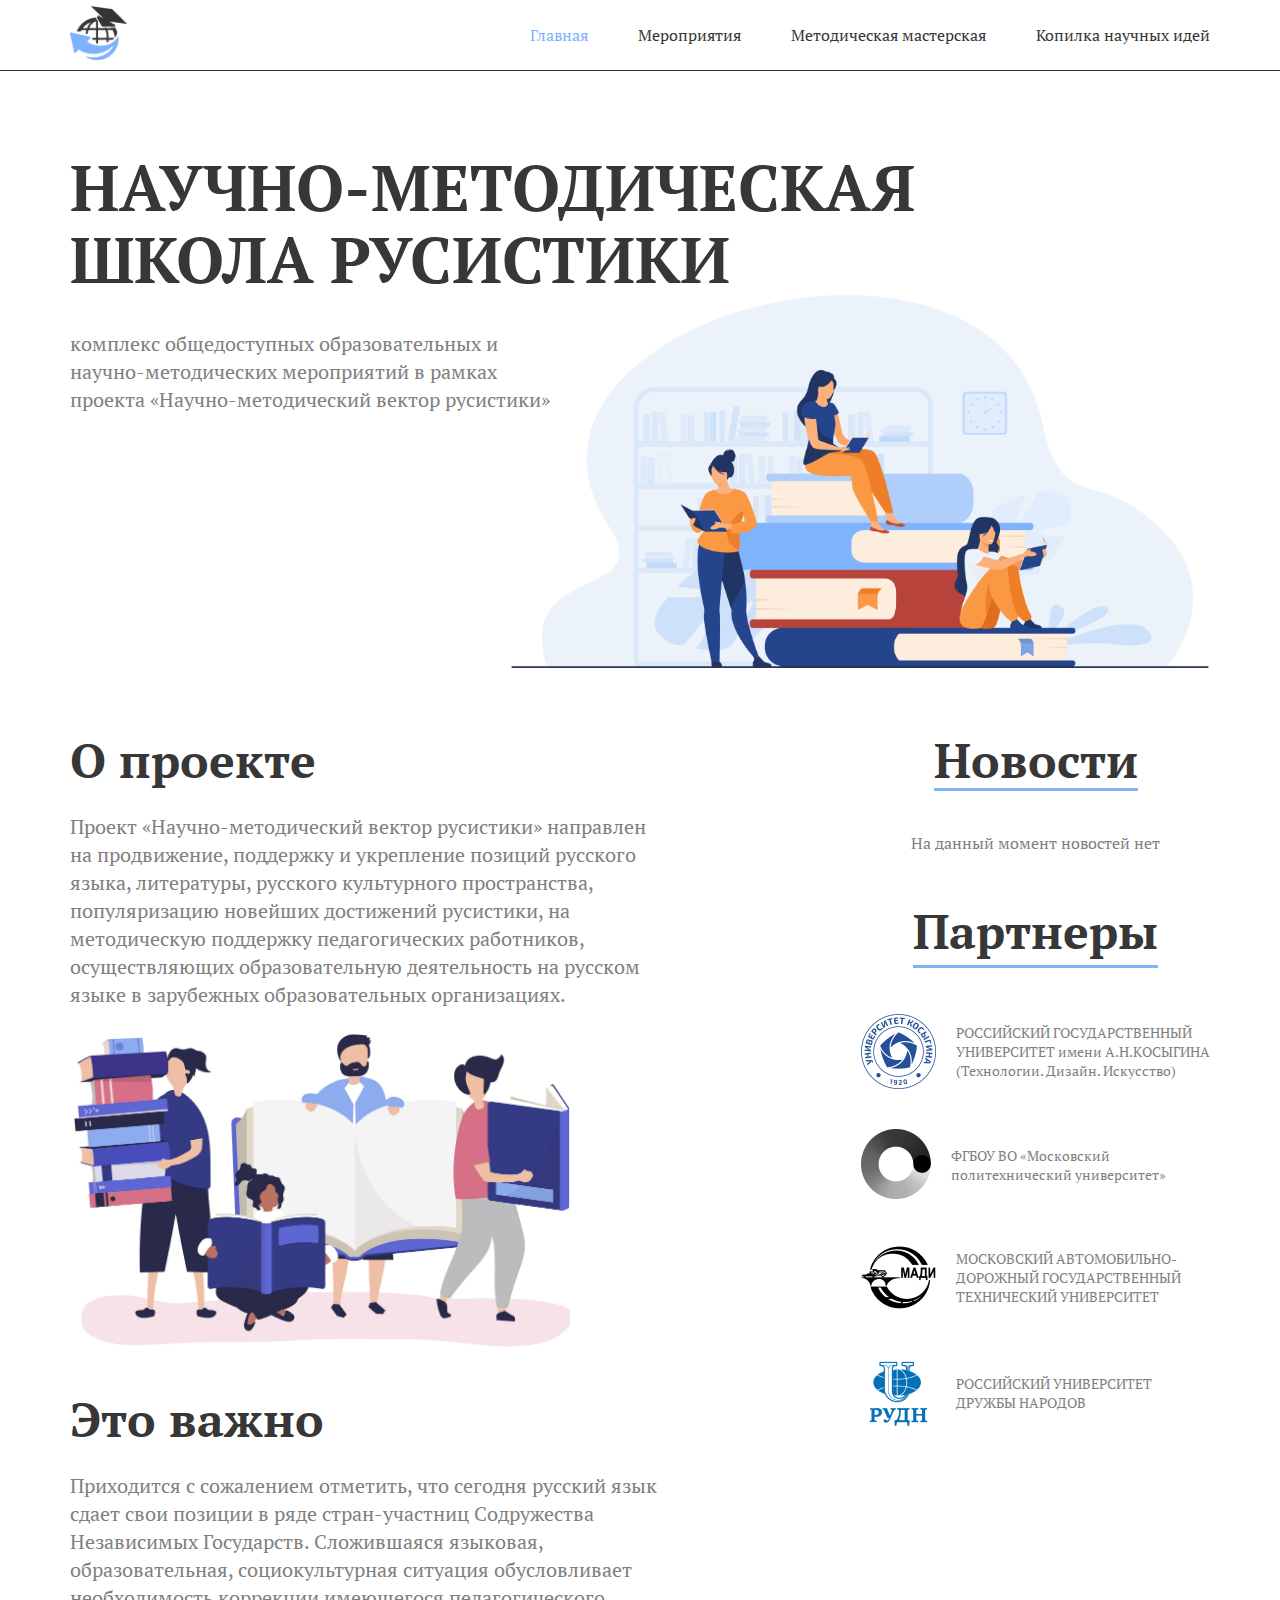
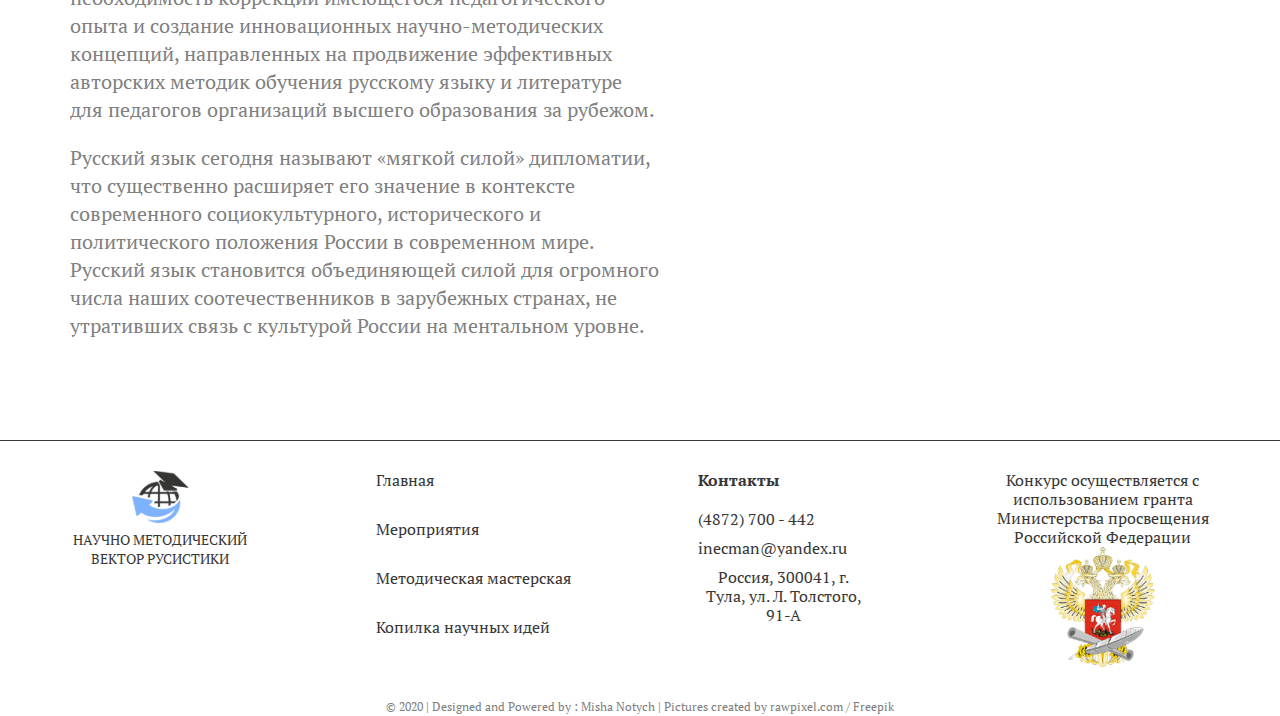
<file: index.html>
<!DOCTYPE html>
<html lang="ru">

<head>
	<meta charset="UTF-8">
	<meta name="viewport" content="width=device-width, initial-scale=1.0">
	<meta http-equiv="X-UA-Compatible" content="ie=edge">
	<title>Document</title>
	<link href="https://fonts.googleapis.com/css2?family=PT+Serif:wght@400;700&display=swap" rel="stylesheet">
	<link rel="stylesheet" href="css/normalize.css">
	<link rel="stylesheet" href="css/style.css">
	<link rel="stylesheet" href="css/media.css">

</head>

<body>

	<div class="wrapper">

		<div class="content">
			<header class="header">
				<div class="container">
					<div class="header__inner">
						<a href="#" class="header__logo"><img class="header__img" src="images/logo.png" alt="logo" width="57px"></a>
						<ul class="header__menu">
							<li class="header__item"><a href="#" class="header__link header__link--active">Главная</a></li>
							<li class="header__item"><a href="events.html" class="header__link" target="_self">Мероприятия</a></li>
							<li class="header__item"><a href="workshop.html" class="header__link">Методическая мастерская</a></li>
							<li class="header__item"><a href="ideas.html" class="header__link">Копилка научных идей</a></li>
						</ul>
						<div class="header__burger">
							<div class="header__line"></div>
						</div>
					</div>
				</div>
			</header>

			<section class="main-screen">
				<div class="container">
					<div class="main-screen__inner">
						<div class="main-screen__title main-title">
							НАУЧНО-МЕТОДИЧЕСКАЯ ШКОЛА РУСИСТИКИ
						</div>
						<div class="main-screen__text">
							комплекс общедоступных образовательных и научно-методических мероприятий в рамках проекта «Научно-методический вектор русистики»
						</div>
						<div class="main-screen__wrapper">
							<img class="main-screen__img" src="images/main.png">
						</div>

					</div>
				</div>
			</section>


			<section class="page">
				<div class="container">
					<div class="page__inner">
						<section class="about">
							<div class="about__title title">О проекте</div>
							<div class="about__text">
								Проект «Научно-методический вектор русистики» направлен на
								продвижение, поддержку и укрепление позиций русского языка, литературы,
								русского культурного пространства, популяризацию новейших достижений
								русистики, на методическую поддержку педагогических работников,
								осуществляющих образовательную деятельность на русском языке в
								зарубежных образовательных организациях.
							</div>
							<div class="about__wrapper">
								<img class="about__img" src="images/about.jpg">
							</div>
							<div class="about__title title">Это важно</div>
							<div class="about__text">
								<p class="about__paragraph">
									Приходится с сожалением отметить, что сегодня русский язык сдает
									свои позиции в ряде стран-участниц Содружества Независимых Государств.
									Сложившаяся языковая, образовательная, социокультурная ситуация
									обусловливает необходимость коррекции имеющегося педагогического
									опыта и создание инновационных научно-методических концепций,
									направленных на продвижение эффективных авторских методик обучения
									русскому языку и литературе для педагогов организаций высшего
									образования за рубежом.
								</p>
								<p class="about__paragraph">
									Русский язык сегодня называют «мягкой силой» дипломатии, что
									существенно расширяет его значение в контексте современного
									социокультурного, исторического и политического положения России в
									современном мире. Русский язык становится объединяющей силой для
									огромного числа наших соотечественников в зарубежных странах, не
									утративших связь с культурой России на ментальном уровне.
								</p>
							</div>
						</section>
						<aside class="aside">
							<section class="news">
								<span class="news__title title">Новости</span>
								<div class="news__wrapper">

									<div class="news__empty">На данный момент новостей нет</div>

									<div class="news__item">
										<div class="news__info">
											Lorem ipsum dolor sit amet, consectetur adipiscing elit
										</div>
										<div class="news__date">28.11.2020</div>
									</div>
								</div>
							</section>
							<section class="partners">
								<div class="partners__title title">Партнеры</div>
								<div class="partners__wrapper">
									<a class="partners__item" href="https://kosygin-rgu.ru/" target="_blank">
										<img class="partners__img" src="images/kosygin.png">
										<span class="partners__info">
											РОССИЙСКИЙ ГОСУДАРСТВЕННЫЙ
											УНИВЕРСИТЕТ имени А.Н.КОСЫГИНА
											(Технологии. Дизайн. Искусство)
										</span>
									</a>
									<a class="partners__item" href="https://new.mospolytech.ru/" target="_blank">
										<img class="partners__img" src="images/polyteh.png">
										<span class="partners__info">
											ФГБОУ ВО «Московский политехнический университет»
										</span>
									</a>
									<a class="partners__item" href="http://www.madi.ru/" target="_blank">
										<img class="partners__img" src="images/madi.png">
										<span class="partners__info">
											МОСКОВСКИЙ АВТОМОБИЛЬНО-ДОРОЖНЫЙ ГОСУДАРСТВЕННЫЙ ТЕХНИЧЕСКИЙ УНИВЕРСИТЕТ
										</span>
									</a>
									<a class="partners__item" href="http://www.rudn.ru/" target="_blank">
										<img class="partners__img" src="images/rudn.png">
										<span class="partners__info">
											РОССИЙСКИЙ УНИВЕРСИТЕТ ДРУЖБЫ НАРОДОВ
										</span>
									</a>
								</div>
							</section>
						</aside>
					</div>
				</div>
			</section>


		</div>

		<footer class="footer">
			<div class="container">
				<div class="footer__inner">
					<a class="footer__logo" href="#">
						<img class="footer__img" src="images/logo.svg">
						<div class="footer__info">
							НАУЧНО МЕТОДИЧЕСКИЙ ВЕКТОР РУСИСТИКИ
						</div>
					</a>
					<ul class="footer__menu">
						<li class="footer__item"><a href="#" class="footer__link">Главная</a></li>
						<li class="footer__item"><a href="events.html" class="footer__link">Мероприятия</a></li>
						<li class="footer__item"><a href="workshop.html" class="footer__link">Методическая мастерская</a></li>
						<li class="footer__item"><a href="ideas.html" class="footer__link">Копилка научных идей</a></li>
					</ul>

					<div class="footer__contacts">
						<div class="footer__title">Контакты</div>
						<a class="footer__phone" href="tel:4872700-442">(4872) 700 - 442</a>
						<a class="footer__mail" href="mailto:inecman@yandex.ru">inecman@yandex.ru</a>
						<span class="footer__adress">Россия, 300041, г. Тула, ул. Л. Толстого, 91-А</span>
					</div>

					<a class="footer__sponsor" href="https://edu.gov.ru/" target="_blank">
						<div class="footer__sponsor-name">
							Конкурс осуществляется с
							использованием гранта Министерства
							просвещения Российской Федерации
						</div>
						<img class="footer__img" src="images/gerb.png">
					</a>
				</div>
				<div class="footer__copy">
					© 2020 | Designed and Powered by : Misha Notych | Pictures created <a class="footer__copy-link" href="http://www.freepik.com" target="_blank">by rawpixel.com / Freepik</a>
				</div>
			</div>
		</footer>

	</div>



	<script src="https://ajax.googleapis.com/ajax/libs/jquery/3.5.1/jquery.min.js"></script>
	<script src="js/script.js"></script>
</body>

</html>
</file>
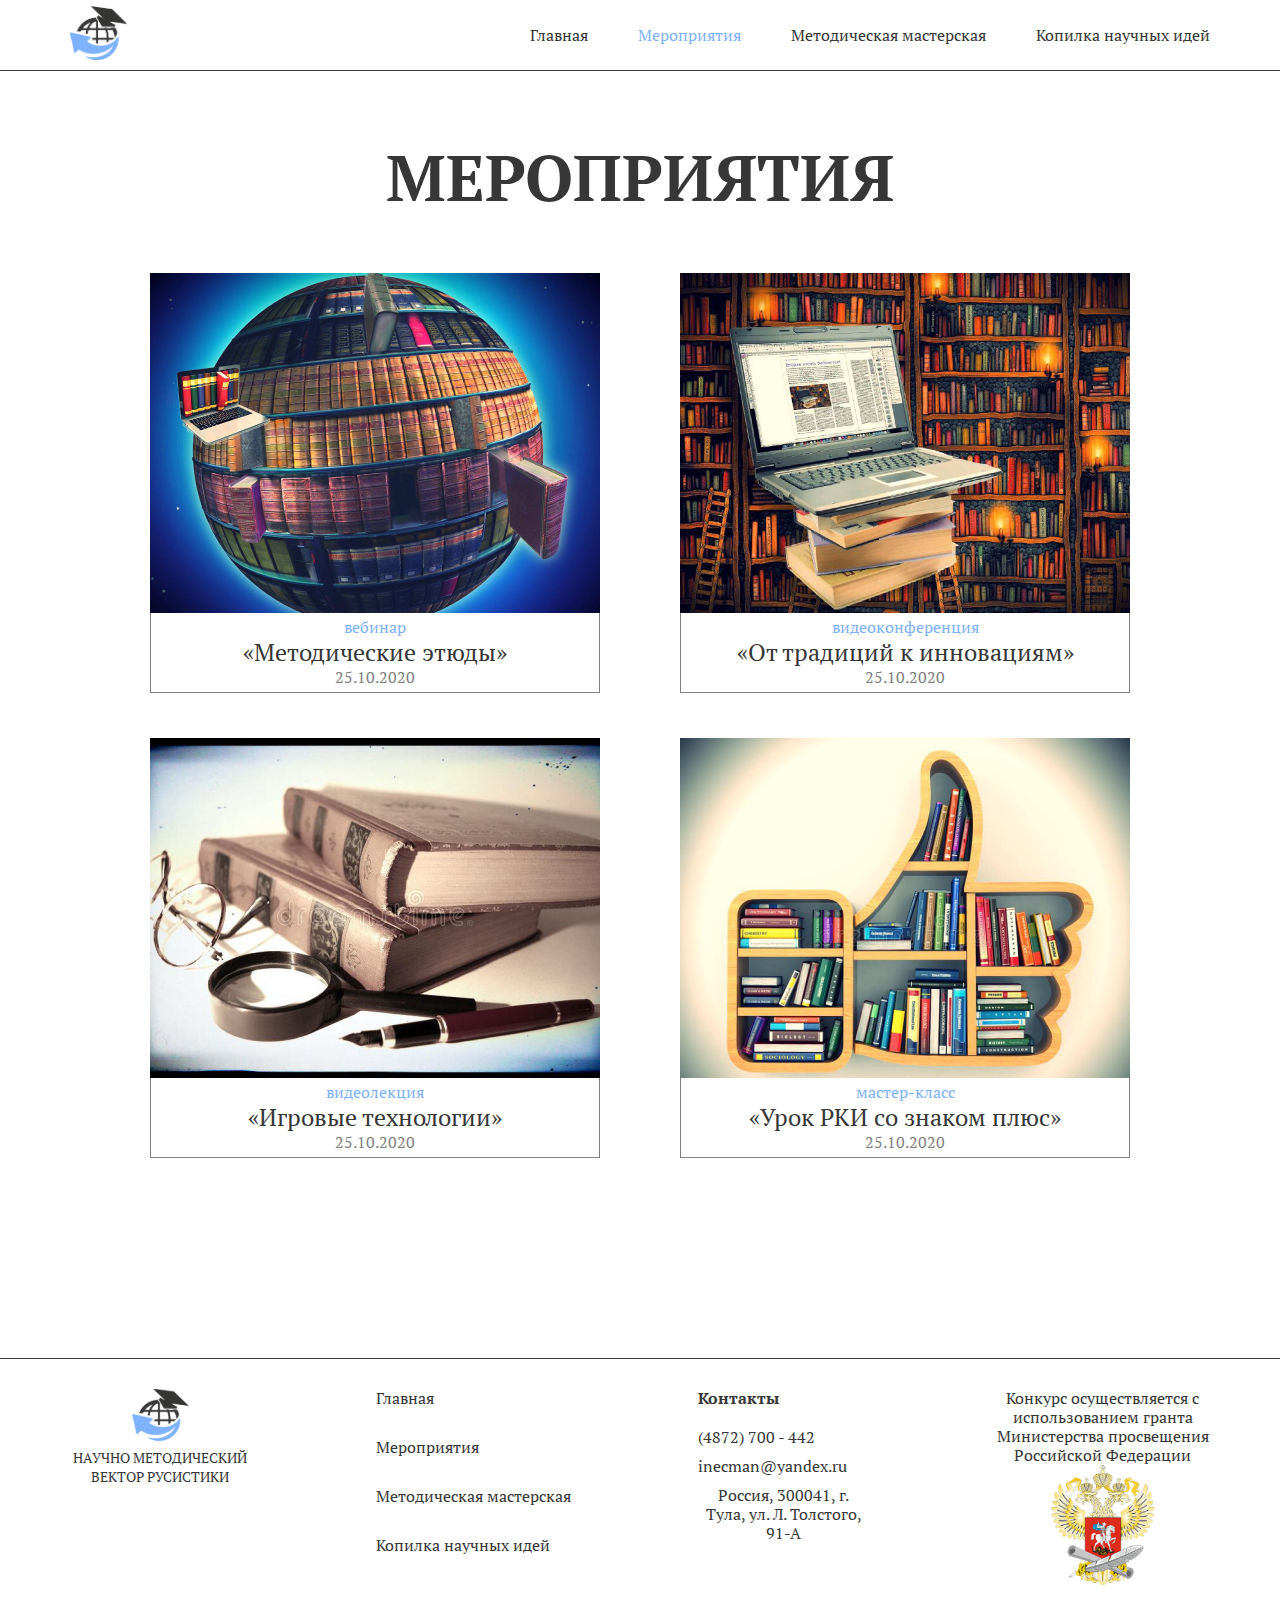
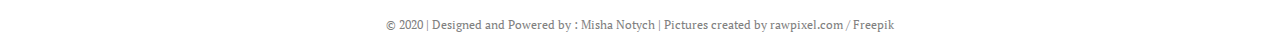
<file: events.html>
<!DOCTYPE html>
<html lang="ru">

<head>
  <meta charset="UTF-8">
  <meta name="viewport" content="width=device-width, initial-scale=1.0">
  <meta http-equiv="X-UA-Compatible" content="ie=edge">
  <title>Document</title>
  <link href="https://fonts.googleapis.com/css2?family=PT+Serif:wght@400;700&display=swap" rel="stylesheet">
  <link rel="stylesheet" href="css/normalize.css">
  <link rel="stylesheet" href="css/style.css">
  <link rel="stylesheet" href="css/media.css">
</head>

<body>

  <div class="wrapper">

    <div class="content">
      <header class="header">
        <div class="container">
          <div class="header__inner">
            <a href="#" class="header__logo"><img class="header__img" src="images/logo.png" alt="logo" width="57px"></a>
            <ul class="header__menu">
              <li class="header__item"><a href="index.html" class="header__link">Главная</a></li>
              <li class="header__item"><a href="#" class="header__link header__link--active">Мероприятия</a></li>
              <li class="header__item"><a href="#" class="header__link">Методическая мастерская</a></li>
              <li class="header__item"><a href="#" class="header__link">Копилка научных идей</a></li>
            </ul>
            <div class="header__burger">
              <div class="header__line"></div>
            </div>
          </div>
        </div>
      </header>

      <section class="events">
        <div class="container">
          <div class="events__title main-title">МЕРОПРИЯТИЯ</div>
          <div class="events__wrapper">

            <a class="events__item" href="#">
              <div class="events__hover">
                <div class="events__hover-text">Подробнее</div>
              </div>
              <img src="images/event-vebinar.png" alt="" class="events__img">
              <div class="events__info">
                <div class="events__type">вебинар</div>
                <div class="events__name"> «Методические этюды»</div>
                <div class="events__date">25.10.2020</div>
              </div>
            </a>

            <a class="events__item" href="#">
              <div class="events__hover">
                <div class="events__hover-text">Подробнее</div>
              </div>
              <img src="images/event-videokonf.png" alt="" class="events__img">
              <div class="events__info">
                <div class="events__type">видеоконференция</div>
                <div class="events__name">«От традиций к инновациям»</div>
                <div class="events__date">25.10.2020</div>
              </div>
            </a>

            <a class="events__item" href="#">
              <div class="events__hover">
                <div class="events__hover-text">Подробнее</div>
              </div>
              <img src="images/event-videolek.png" alt="" class="events__img">
              <div class="events__info">
                <div class="events__type">видеолекция</div>
                <div class="events__name">«Игровые технологии»</div>
                <div class="events__date">25.10.2020</div>
              </div>
            </a>

            <a class="events__item" href="#">
              <div class="events__hover">
                <div class="events__hover-text">Подробнее</div>
              </div>
              <img src="images/event-master.png" alt="" class="events__img">
              <div class="events__info">
                <div class="events__type">мастер-класс</div>
                <div class="events__name">«Урок РКИ со знаком плюс»</div>
                <div class="events__date">25.10.2020</div>
              </div>
            </a>

          </div>
        </div>
      </section>

    </div>


    <footer class="footer">
      <div class="container">
        <div class="footer__inner">
          <a class="footer__logo" href="#">
            <img class="footer__img" src="images/logo.svg">
            <div class="footer__info">
              НАУЧНО МЕТОДИЧЕСКИЙ ВЕКТОР РУСИСТИКИ
            </div>
          </a>
          <ul class="footer__menu">
            <li class="footer__item"><a href="index.html" class="footer__link">Главная</a></li>
            <li class="footer__item"><a href="#" class="footer__link">Мероприятия</a></li>
            <li class="footer__item"><a href="#" class="footer__link">Методическая мастерская</a></li>
            <li class="footer__item"><a href="#" class="footer__link">Копилка научных идей</a></li>
          </ul>

          <div class="footer__contacts">
            <div class="footer__title">Контакты</div>
            <a class="footer__phone" href="tel:4872700-442">(4872) 700 - 442</a>
            <a class="footer__mail" href="mailto:inecman@yandex.ru">inecman@yandex.ru</a>
            <span class="footer__adress">Россия, 300041, г. Тула, ул. Л. Толстого, 91-А</span>
          </div>

          <a class="footer__sponsor" href="https://edu.gov.ru/" target="_blank">
            <div class="footer__sponsor-name">
              Конкурс осуществляется с
              использованием гранта Министерства
              просвещения Российской Федерации
            </div>
            <img class="footer__img" src="images/gerb.png">
          </a>
        </div>
        <div class="footer__copy">
          © 2020 | Designed and Powered by : Misha Notych | Pictures created <a class="footer__copy-link" href="http://www.freepik.com" target="_blank">by rawpixel.com / Freepik</a>
        </div>
      </div>
    </footer>

  </div>


  <script src="https://ajax.googleapis.com/ajax/libs/jquery/3.5.1/jquery.min.js"></script>
  <script src="js/script.js"></script>
</body>

</html>
</file>
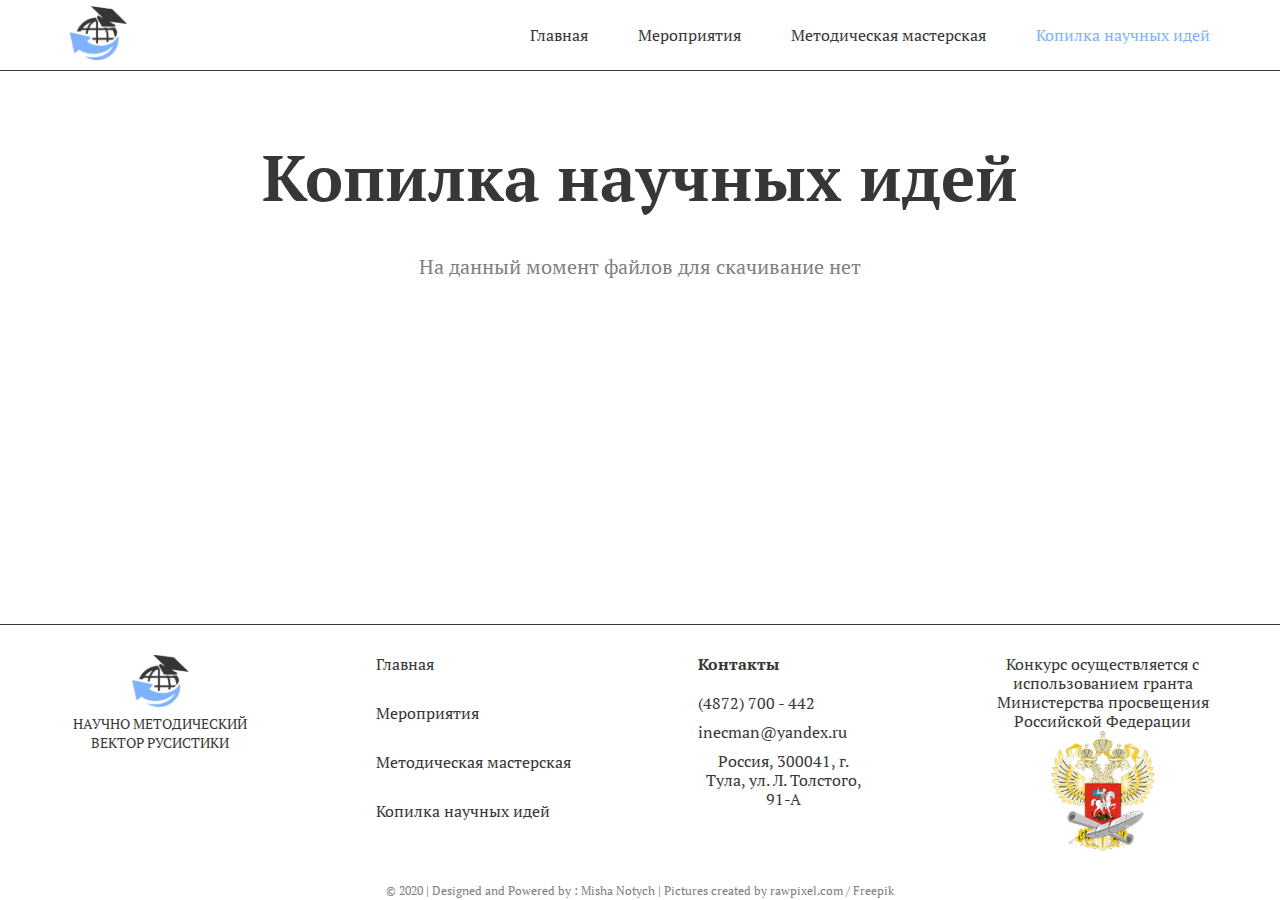
<file: ideas.html>
<!DOCTYPE html>
<html lang="ru">

<head>
  <meta charset="UTF-8">
  <meta name="viewport" content="width=device-width, initial-scale=1.0">
  <meta http-equiv="X-UA-Compatible" content="ie=edge">
  <title>Document</title>
  <link href="https://fonts.googleapis.com/css2?family=PT+Serif:wght@400;700&display=swap" rel="stylesheet">
  <link rel="stylesheet" href="css/normalize.css">
  <link rel="stylesheet" href="css/style.css">
  <link rel="stylesheet" href="css/media.css">
</head>

<body>

  <div class="wrapper">

    <div class="content">
      <header class="header">
        <div class="container">
          <div class="header__inner">
            <a href="#" class="header__logo"><img class="header__img" src="images/logo.png" alt="logo" width="57px"></a>
            <ul class="header__menu">
              <li class="header__item"><a href="index.html" class="header__link">Главная</a></li>
              <li class="header__item"><a href="events.html" class="header__link">Мероприятия</a></li>
              <li class="header__item"><a href="workshop.html" class="header__link">Методическая мастерская</a></li>
              <li class="header__item"><a href="#" class="header__link  header__link--active">Копилка научных идей</a></li>
            </ul>
            <div class="header__burger">
              <div class="header__line"></div>
            </div>
          </div>
        </div>
      </header>

      <section class="ideas">
        <div class="ideas__title main-title">Копилка научных идей</div>
        <div class="ideas__empty">На данный момент файлов для скачивание нет</div>
      </section>

    </div>


    <footer class="footer">
      <div class="container">
        <div class="footer__inner">
          <a class="footer__logo" href="#">
            <img class="footer__img" src="images/logo.svg">
            <div class="footer__info">
              НАУЧНО МЕТОДИЧЕСКИЙ ВЕКТОР РУСИСТИКИ
            </div>
          </a>
          <ul class="footer__menu">
            <li class="footer__item"><a href="index.html" class="footer__link">Главная</a></li>
            <li class="footer__item"><a href="events.html" class="footer__link">Мероприятия</a></li>
            <li class="footer__item"><a href="workshop.html" class="footer__link">Методическая мастерская</a></li>
            <li class="footer__item"><a href="#" class="footer__link">Копилка научных идей</a></li>
          </ul>

          <div class="footer__contacts">
            <div class="footer__title">Контакты</div>
            <a class="footer__phone" href="tel:4872700-442">(4872) 700 - 442</a>
            <a class="footer__mail" href="mailto:inecman@yandex.ru">inecman@yandex.ru</a>
            <span class="footer__adress">Россия, 300041, г. Тула, ул. Л. Толстого, 91-А</span>
          </div>

          <a class="footer__sponsor" href="https://edu.gov.ru/" target="_blank">
            <div class="footer__sponsor-name">
              Конкурс осуществляется с
              использованием гранта Министерства
              просвещения Российской Федерации
            </div>
            <img class="footer__img" src="images/gerb.png">
          </a>
        </div>
        <div class="footer__copy">
          © 2020 | Designed and Powered by : Misha Notych | Pictures created <a class="footer__copy-link" href="http://www.freepik.com" target="_blank">by rawpixel.com / Freepik</a>
        </div>
      </div>
    </footer>

  </div>


  <script src="https://ajax.googleapis.com/ajax/libs/jquery/3.5.1/jquery.min.js"></script>
  <script src="js/script.js"></script>
</body>

</html>
</file>
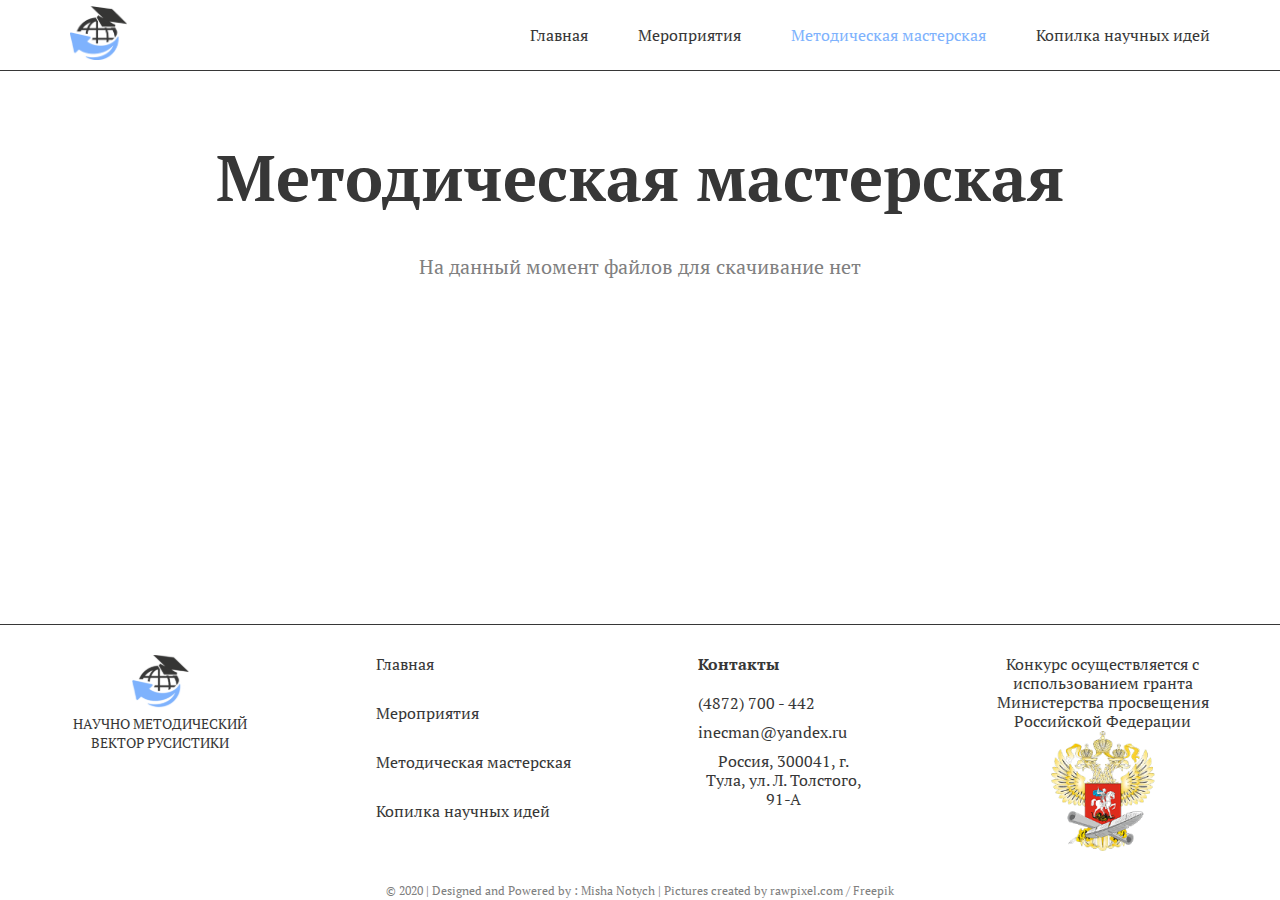
<file: workshop.html>
<!DOCTYPE html>
<html lang="ru">

<head>
  <meta charset="UTF-8">
  <meta name="viewport" content="width=device-width, initial-scale=1.0">
  <meta http-equiv="X-UA-Compatible" content="ie=edge">
  <title>Document</title>
  <link href="https://fonts.googleapis.com/css2?family=PT+Serif:wght@400;700&display=swap" rel="stylesheet">
  <link rel="stylesheet" href="css/normalize.css">
  <link rel="stylesheet" href="css/style.css">
  <link rel="stylesheet" href="css/media.css">
</head>

<body>

  <div class="wrapper">

    <div class="content">
      <header class="header">
        <div class="container">
          <div class="header__inner">
            <a href="#" class="header__logo"><img class="header__img" src="images/logo.png" alt="logo" width="57px"></a>
            <ul class="header__menu">
              <li class="header__item"><a href="index.html" class="header__link">Главная</a></li>
              <li class="header__item"><a href="events.html" class="header__link">Мероприятия</a></li>
              <li class="header__item"><a href="#" class="header__link header__link--active">Методическая мастерская</a></li>
              <li class="header__item"><a href="ideas.html" class="header__link">Копилка научных идей</a></li>
            </ul>
            <div class="header__burger">
              <div class="header__line"></div>
            </div>
          </div>
        </div>
      </header>

      <section class="workshop">
        <div class="workshop__title main-title">Методическая мастерская</div>
        <div class="workshop__empty">На данный момент файлов для скачивание нет</div>
      </section>

    </div>


    <footer class="footer">
      <div class="container">
        <div class="footer__inner">
          <a class="footer__logo" href="#">
            <img class="footer__img" src="images/logo.svg">
            <div class="footer__info">
              НАУЧНО МЕТОДИЧЕСКИЙ ВЕКТОР РУСИСТИКИ
            </div>
          </a>
          <ul class="footer__menu">
            <li class="footer__item"><a href="index.html" class="footer__link">Главная</a></li>
            <li class="footer__item"><a href="events.html" class="footer__link">Мероприятия</a></li>
            <li class="footer__item"><a href="#" class="footer__link">Методическая мастерская</a></li>
            <li class="footer__item"><a href="ideas.html" class="footer__link">Копилка научных идей</a></li>
          </ul>

          <div class="footer__contacts">
            <div class="footer__title">Контакты</div>
            <a class="footer__phone" href="tel:4872700-442">(4872) 700 - 442</a>
            <a class="footer__mail" href="mailto:inecman@yandex.ru">inecman@yandex.ru</a>
            <span class="footer__adress">Россия, 300041, г. Тула, ул. Л. Толстого, 91-А</span>
          </div>

          <a class="footer__sponsor" href="https://edu.gov.ru/" target="_blank">
            <div class="footer__sponsor-name">
              Конкурс осуществляется с
              использованием гранта Министерства
              просвещения Российской Федерации
            </div>
            <img class="footer__img" src="images/gerb.png">
          </a>
        </div>
        <div class="footer__copy">
          © 2020 | Designed and Powered by : Misha Notych | Pictures created <a class="footer__copy-link" href="http://www.freepik.com" target="_blank">by rawpixel.com / Freepik</a>
        </div>
      </div>
    </footer>

  </div>


  <script src="https://ajax.googleapis.com/ajax/libs/jquery/3.5.1/jquery.min.js"></script>
  <script src="js/script.js"></script>
</body>

</html>
</file>
<file: css/style.css>
html{
	box-sizing: border-box;
	height: 100%;
}

*, *::before, *::after{
	box-sizing: inherit;
}

body {
	font-family: 'PT Serif', serif;
	font-weight: 400;
	font-size: 16px;
	line-height: 20px;
	color: #373737;
	height: 100%;
}

.wrapper {
  display: flex;
  flex-direction: column;
  height: 100%;
}
.content {
  flex: 1 0 auto;
}
.footer {
  flex: 0 0 auto;
}

.container {
	max-width: 1170px;
	padding: 0px 15px;
	margin: 0 auto;
}

.title {
	font-size: 48px;
	font-weight: 700;
	line-height: 56px;
}

.main-title {
	font-size: 64px;
	line-height: 72px;
	font-weight: 700;
}



/* START INDEX.HTML */

/* START HEADER */

.header {
	border-bottom: 1px solid #373737;
	position: relative;
}

.header__inner {
	display: flex;
	justify-content: space-between;
	align-items: center;
}

.header__menu {
	list-style: none;
	padding: 25px 0px;
	margin: 0;
	display: flex;
}

.header__item + .header__item {
	margin-left: 50px;
}

.header__link	{
	position: relative;
	text-decoration: none;
	color: #373737;
}

.header__link::before {
	content: "";
	position: absolute;
	width: 100%;
	height: 0px;
	bottom: 0px;
	left: 0px;
	background-color: #7EB2FD;
	opacity: .4;
	transition: all .3s;
}

.header__link:hover::before {
	height: 6px;
}

.header__link--active {
	color: #7EB2FD;
}

.header__burger {
	width: 30px;
	height: 25px;
	cursor: pointer;
	position: relative;
	display: none;
}

.header__burger::before {
	content: "";
	width: 30px;
	height: 3px;
	background-color: #373737;
	position: absolute;
	bottom: 0;
	left: 0;
	transition: all .3s;
}

.header__burger::after {
	content: "";
	width: 30px;
	height: 3px;
	background-color: #373737;
	position: absolute;
	left: 0;
	top: 0;
	transition: all .3s;
}

.header__line {
	height: 3px;
	background-color: #373737;
	margin-top: 11px;
}

.header__burger.active .header__line {
	opacity: 0;
}

.header__burger.active::before {
	top: 12px;
	transform: rotate(45deg);
}

.header__burger.active::after {
	top: 12px;
	transform: rotate(-45deg);
}


/* END HEADER */

/* START PAGE */

.page {
	margin-bottom: 80px;
}

.page__inner {
	display: flex;
	justify-content: space-between;
}

/* END PAGE */


/* START MAIN-SCREEN */

.main-screen {
	margin-bottom: 20px;
}

.main-screen__title {
	padding-top: 80PX;
	max-width: 855px;
}

.main-screen__text {
	max-width: 505px;
	font-size: 20px;
	line-height: 28px;
	color: #808080;
	margin-top: 35px;
}

.main-screen__wrapper {
	max-width: 700px;
	margin-left: auto;
	margin-top: -120px;
}

.main-screen__img {
	max-width: 100%;
}

/* END MAIN-SCREEN */


/* START ABOUT */


.about__title {
	max-width: 558px;
	margin-bottom: 25px;
	margin-top: 40px;
}

.about__text {
	font-size: 20px;
	line-height: 28px;
	color: #808080;
	max-width: 590px;
}

.about__wrapper {
	max-width: 500px;
	margin-top: 25px;
}

.about__img {
	width: 100%;
}

/* END ABOUT */

/* START NEWS */

.news {
	max-width: 349px;
	margin-top: 40px;
}

.news__title {
	display: block;
	width: fit-content;
	margin: 0 auto 45px;
	position: relative;
}

.news__title::before {
	content: "";
	position: absolute;
	left: 0;
	bottom: -3px;
	width: 100%;
	height: 3px;
	background-color: #7EB2FD;
}

.news__item {
	font-size: 16px;
	display: inline-block;
	max-width: 349px;
	text-decoration: none;


	display: none;
}

.news__item + .news__item {
	margin-top: 20px;
}


.news__info {
	color: #373737;
}

.news__date {
	color: #808080;
	transition: all .3s;
}

.news__empty {
	text-align: center;
	color: #808080;
}

/* END NEWS */


/* START PARTNERS */

.partners {
	margin-top: 35px;
	margin-bottom: 60px;
	display: flex;
	flex-direction: column;
}

.partners__inner {
	max-width: 710px;
}

.partners__title {
	width: fit-content;
	margin: 15px auto 15px;
	position: relative;
}

.partners__title::before {
	content: "";
	position: absolute;
	left: 0;
	bottom: -9px;
	width: 100%;
	height: 3px;
	background-color: #7EB2FD;
}

.partners__wrapper {
	width: 100%;
	display: flex;
	flex-direction: column;
	flex-wrap: wrap;
}

.partners__item {
	display: flex;
	align-items: center;
	margin-top: 40px;
	text-decoration: none;
}

.partners__info {
	font-size: 14px;
	line-height: 19px;
	color: #808080;
	display: inline-block;
	max-width: 254px;
	margin-left: 20px;
}

/* END PARTNERS */


/* START FOOTER */

.footer {
	border-top: 1px solid #373737;
	line-height: 19px;
	color: #373737;
}

.footer__inner {
	display: flex;
	justify-content: space-between;
	flex-wrap: wrap;
	align-items: flex-start;
	padding: 30px 0;
}

.footer__logo {
	max-width: 180px;
	width: 100%;
	text-align: center;
	color: #373737;
	text-decoration: none;
	font-size: 14px;
}

.footer__info {
	max-width: 180px;
}

.footer__menu {
	list-style: none;
	padding: 0;
	margin: 0;
	max-width: 196px;
	width: 100%;
}

.footer__link {
	text-decoration: none;
	color: #373737;
	transition: all .3s;
}

.footer__link:hover {
	color: #7EB2FD;
}

.footer__item + .footer__item {
	margin-top: 30px;
}

.footer__contacts {
	max-width: 171px;
	width: 100%;
}

.footer__title {
	margin-bottom: 20px;
	font-weight: 700;
}

.footer__phone,
.footer__mail,
.footer__adress {
	display: block;
	margin-top: 10px;
	color: #373737;
	text-decoration: none;
}

.footer__adress {
	max-width: 200px;
	text-align: center;
}

.footer__sponsor {
	max-width: 215px;
	width: 100%;
	display: flex;
	flex-wrap: wrap;
	justify-content: center;
	text-decoration: none;
}

.footer__sponsor-name {
	text-align: center;
	color: #373737;
	max-width: 295px;
}

.footer__copy {
	text-align: center;
	font-size: 12px;
	color: #808080;
}

.footer__copy-link {
	font-size: 12px;
	color: #808080;
	text-decoration: none;
	transition: all .3s;
}

.footer__copy-link:hover {
	color: #7EB2FD;
}

/* END FOOTER */

/* END INDEX.HTML */







/* START EVENTS.HTML */

/* START EVENTS */

.events__title {
	margin-top: 70px;
	margin-bottom: 15px;
	text-align: center;
}

.events__wrapper {
	display: flex;
	justify-content: space-between;
	flex-wrap: wrap;
	margin-bottom: 200px;
	padding: 0 80px;
}

.events__item {
	margin-top: 45px;
	text-decoration: none;
	position: relative;
}

.events__item:hover .events__hover{
	height: calc(100% - 80px);
	overflow: visible;
	opacity: 1;
}

.events__img {
	width: 100%;
}

.events__info {
	display: flex;
	flex-direction: column;
	align-items: center;
	border: 1px solid #808080;
	border-top: none;
	margin-top: -5px;
	padding: 5px 0;
}

.events__type {
	color: #7EB2FD;
}

.events__name {
	font-size: 24px;
	line-height: 30px;
	color: #373737;
}

.events__date {
	color: #808080;
}

.events__hover {
	position: absolute;
	width: 100%;
	height: 0;
	overflow: hidden;
	opacity: 0;
	background-color: rgba(126, 178, 253, .7);
	text-decoration: none;
	display: flex;
	align-items: center;
	justify-content: center;
	transition: all .3s;
}

.events__hover-text {
	color: #ffffff;
	font-size: 18px;
	position: relative;
}

.events__hover-text::after {
	content: "";
	position: absolute;
	top: 0;
	right: -25px;
	width: 20px;
	height: 23px;
	background-image: url(../images/arrow-right.svg);
	background-repeat: no-repeat;
}

/* END EVENTS */


/* END EVENTS.HTML */




/* START WORKSHOP.HTML */



/* START WORKSHOP */

.workshop__title {
	margin-top: 70px;
	text-align: center;
}

.workshop__empty {
	font-size: 20px;
	line-height: 28px;
	color: #808080;
	margin-top: 40px;
	margin-bottom: 100px;
	text-align: center;
}

/* END WORKSHOP */



/* END WORKSHOP.HTML */



/* START IDEAS.HTML */



/* START ideas */

.ideas__title {
	margin-top: 70px;
	text-align: center;
}

.ideas__empty {
	font-size: 20px;
	line-height: 28px;
	color: #808080;
	margin-top: 40px;
	margin-bottom: 100px;
	text-align: center;
}

/* END ideas */



/* END IDEAS.HTML */
</file>
<file: css/media.css>
@media (max-width: 1150px) {
  .main-screen__wrapper {
    max-width: 520px;
  }

  /* EVENTS.HTML */

  .events__wrapper {
    padding: 0;
  }
}

@media (max-width: 1000px) {
  .main-screen__wrapper {
    margin: 20px auto 0;
  }

  .main-screen__title,
  .main-screen__text {
    text-align: center;
    margin: 0 auto;
  }

  .page__inner {
    flex-direction: column;
    justify-content: center;
    align-items: center;
    width: 90%;
    margin: 0 auto;
  }

  .about__title {
    max-width: 100%;
    text-align: center;
  }

  .about__text {
    max-width: 100%;
    text-align: center;
  }

  .about__wrapper {
    max-width: 520px;
    margin: 20px auto 0;
  }

  .news {
    max-width: 100%;
    width: 100%;
    display: flex;
    flex-direction: column;
    align-items: center;
  }

  .news__wrapper {
    width: 100%;
    display: flex;
    justify-content: space-around;
    flex-wrap: wrap;
  }

  .news__title {
    margin-bottom: 25px;
  }

  .news__item + .news__item {
    margin-top: 0;
  }

  .news__item {
    margin-top: 20px !important;
  }

  .partners__wrapper {
    flex-direction: row;
    justify-content: space-around;
  }

  .partners {
    margin-bottom: 0;
  }

  /* EVENTS.HTML */

  .events__wrapper {
    flex-direction: column;
    align-items: center;
    justify-content: center;
  }

  .events__item {
    max-width: 450px;
    width: 100%;
  }
}

@media (max-width: 850px) {

  .header__logo {
    padding: 5.8px 0;
  }
  .header__burger {
    display: block;
  }
  .header__menu {
    background-color: #fff;
    bottom: -1px;
    display: flex;
    flex-direction: column;
    position: absolute;
    padding: 0;
    max-width: 100%;
    width: 100%;
    height: 0;
    overflow: hidden;
    transition: all .3s;
  }

  .header__menu.active {
    bottom: -191px;
    height: 190px;
    padding: 25px 0;
  }

  .header__item {
    margin: 0 auto !important;
  }

  .header__item + .header__item {
    margin-top: 20px !important;
  }

  .title {
    font-size: 36px;
    line-height: 44px;
  }

  .main-screen__title {
    padding-top: 40px;
    font-size: 46px;
    line-height: 56px;
  }

  .main-title {
    font-size: 46px;
    line-height: 56px;
  }

  .main-screen__text {
    font-size: 18px;
    line-height: 26px;
  }

  .about__text {
    font-size: 18px;
    line-height: 26px;
  }

  .page__inner {
    width: 100%;
  }

  .footer__logo,
  .footer__menu,
  .footer__contacts,
  .footer__sponsor {
    max-width: 50%;
    width: 100%;
  }

  .footer__info {
    margin: 0 auto;
  }

  .footer__menu {
    display: flex;
    flex-direction: column;
    align-items: center;
    justify-content: center;
    margin-bottom: 40px;
  }

  .footer__contacts {
    display: flex;
    flex-direction: column;
    align-items: center;
    justify-content: center;
  }

  /* EVENTS.HTML */

  .events__wrapper {
    margin-bottom: 40px;
  }
}

@media (max-width: 750px) {
  .news__wrapper,
  .partners__wrapper {
    flex-direction: column;
    align-items: center;
    justify-content: center;
  }

  .news__item {
    text-align: center;
  }
}

@media (max-width: 650px) {

  .title {
    font-size: 28px;
    line-height: 34px;
  }

  .main-screen__title {
    font-size: 36px;
    line-height: 48px;
  }

  .main-screen__text,
  .about__text {
    font-size: 16px;
    line-height: 24px;
  }

}



@media (max-width: 450px) {

  .container {
    padding: 0 5px;
  }

  .main-screen__title {
    font-size: 30px;
    line-height: 38px;
  }

  .title {
    font-size: 24px;
    line-height: 30px;
  }

  .footer__logo,
  .footer__menu,
  .footer__contacts,
  .footer__sponsor {
    max-width: 100%;
    width: 100%;
    display: flex;
    justify-content: center;
    align-items: center;
  }

  .footer__logo,
  .footer__contacts {
    margin-bottom: 30px;
  }

  .footer__info {
    display: none;
  }

}

@media (max-width: 450px) {

  .main-screen__title {
    font-size: 22px;
    line-height: 32px;
  }

  .main-screen__text {
    font-size: 14px;
    line-height: 22px;
  }

  .title {
    font-size: 24px;
    line-height: 30px;
  }

  /* EVENTS.HTML */

  .events__title {
    font-size: 36px;
    line-height: 44px;
  }

  .events__name {
    font-size: 20px;
    line-height: 26px;
  }

  .events__item:hover .events__hover{
    height: calc(100% - 76px);
  }

}
</file>
